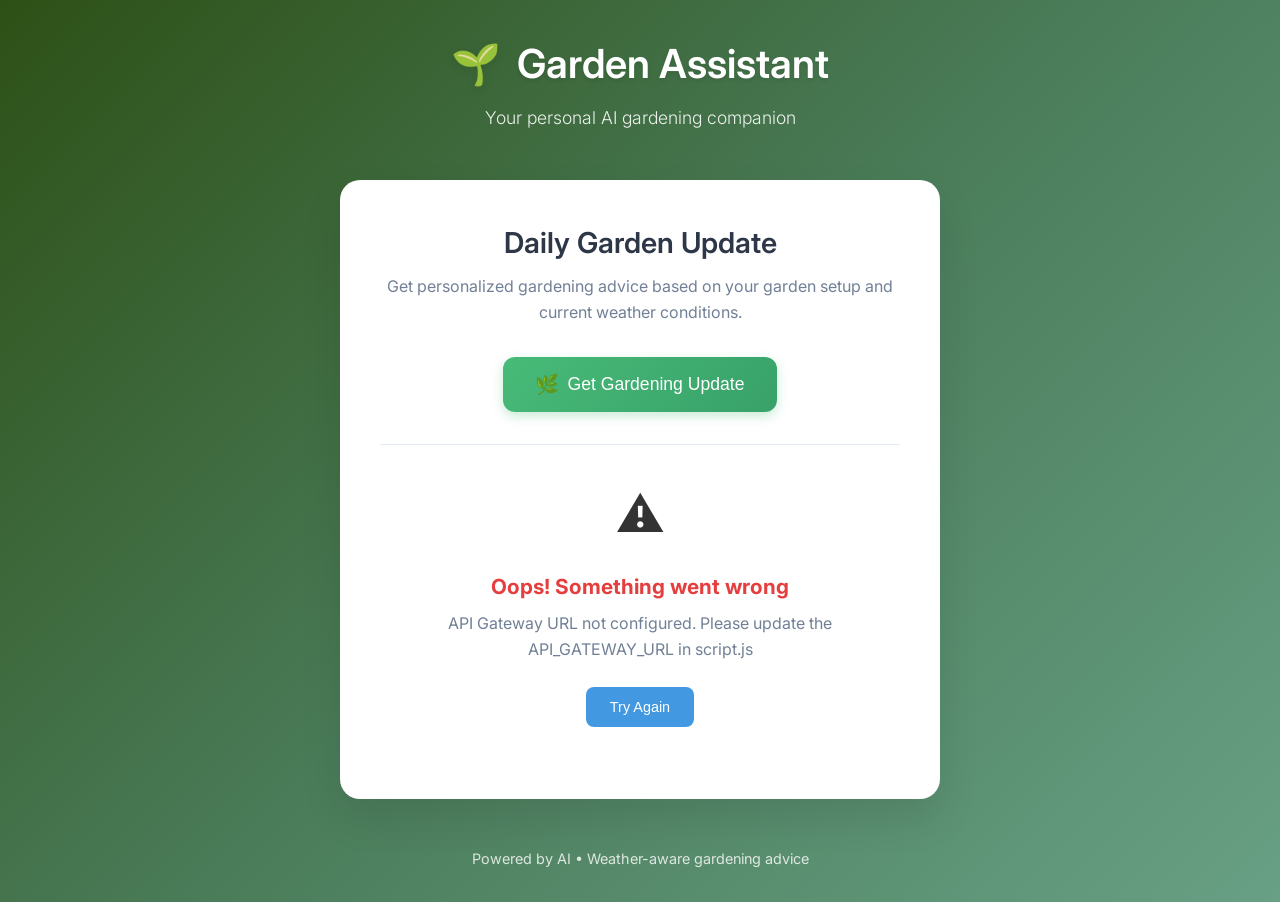
<file: frontend/index.html>
<!DOCTYPE html>
<html lang="en">

<head>
    <meta charset="UTF-8">
    <meta name="viewport" content="width=device-width, initial-scale=1.0">
    <title>Garden Assistant</title>
    <link rel="stylesheet" href="styles.css">
    <link href="https://fonts.googleapis.com/css2?family=Inter:wght@300;400;500;600&display=swap" rel="stylesheet">
</head>

<body>
    <div class="container">
        <header class="header">
            <div class="logo">
                <span class="plant-icon">🌱</span>
                <h1>Garden Assistant</h1>
            </div>
            <p class="subtitle">Your personal AI gardening companion</p>
        </header>

        <main class="main-content">
            <div class="card">
                <div class="card-header">
                    <h2>Daily Garden Update</h2>
                    <p>Get personalized gardening advice based on your garden setup and current weather conditions.</p>
                </div>

                <div class="card-body">
                    <button id="getUpdateBtn" class="update-button">
                        <span class="button-icon">🌿</span>
                        Get Gardening Update
                    </button>
                </div>

                <div id="loadingState" class="loading-state hidden">
                    <div class="spinner"></div>
                    <p>Getting your personalized gardening advice...</p>
                </div>

                <div id="resultContainer" class="result-container hidden">
                    <div class="result-header">
                        <h3>Your Garden Update</h3>
                        <div id="timestamp" class="timestamp"></div>
                    </div>
                    <div id="weatherInfo" class="weather-info hidden">
                        <h4>Current Conditions</h4>
                        <div id="weatherDetails" class="weather-details"></div>
                    </div>
                    <div id="adviceContent" class="advice-content"></div>
                </div>

                <div id="errorContainer" class="error-container hidden">
                    <div class="error-icon">⚠️</div>
                    <h3>Oops! Something went wrong</h3>
                    <p id="errorMessage"></p>
                    <button id="retryBtn" class="retry-button">Try Again</button>
                </div>
            </div>
        </main>

        <footer class="footer">
            <p>Powered by AI • Weather-aware gardening advice</p>
        </footer>
    </div>

    <script src="script.js"></script>
</body>

</html>
</file>
<file: frontend/styles.css>
/* Reset and base styles */
* {
    margin: 0;
    padding: 0;
    box-sizing: border-box;
}

body {
    font-family: 'Inter', -apple-system, BlinkMacSystemFont, 'Segoe UI', Roboto, sans-serif;
    background: linear-gradient(135deg, #2d5016 0%, #4a7c59 50%, #68a085 100%);
    min-height: 100vh;
    color: #333;
    line-height: 1.6;
}

.container {
    max-width: 800px;
    margin: 0 auto;
    padding: 2rem 1rem;
    min-height: 100vh;
    display: flex;
    flex-direction: column;
}

/* Header styles */
.header {
    text-align: center;
    margin-bottom: 3rem;
    color: white;
}

.logo {
    display: flex;
    align-items: center;
    justify-content: center;
    gap: 1rem;
    margin-bottom: 0.5rem;
}

.plant-icon {
    font-size: 2.5rem;
    filter: drop-shadow(0 2px 4px rgba(0,0,0,0.1));
}

.header h1 {
    font-size: 2.5rem;
    font-weight: 600;
    text-shadow: 0 2px 4px rgba(0,0,0,0.1);
}

.subtitle {
    font-size: 1.1rem;
    opacity: 0.9;
    font-weight: 300;
}

/* Main content */
.main-content {
    flex: 1;
    display: flex;
    align-items: center;
    justify-content: center;
}

.card {
    background: white;
    border-radius: 20px;
    box-shadow: 0 20px 40px rgba(0,0,0,0.1);
    padding: 2.5rem;
    width: 100%;
    max-width: 600px;
    transition: transform 0.2s ease;
}

.card:hover {
    transform: translateY(-2px);
}

.card-header {
    text-align: center;
    margin-bottom: 2rem;
}

.card-header h2 {
    font-size: 1.8rem;
    color: #2d3748;
    margin-bottom: 0.5rem;
    font-weight: 600;
}

.card-header p {
    color: #718096;
    font-size: 1rem;
}

.card-body {
    text-align: center;
    margin-bottom: 2rem;
}

/* Button styles */
.update-button {
    background: linear-gradient(135deg, #48bb78 0%, #38a169 100%);
    color: white;
    border: none;
    padding: 1rem 2rem;
    font-size: 1.1rem;
    font-weight: 500;
    border-radius: 12px;
    cursor: pointer;
    display: inline-flex;
    align-items: center;
    gap: 0.5rem;
    transition: all 0.2s ease;
    box-shadow: 0 4px 12px rgba(72, 187, 120, 0.3);
}

.update-button:hover {
    transform: translateY(-2px);
    box-shadow: 0 6px 20px rgba(72, 187, 120, 0.4);
}

.update-button:active {
    transform: translateY(0);
}

.update-button:disabled {
    opacity: 0.6;
    cursor: not-allowed;
    transform: none;
}

.button-icon {
    font-size: 1.2rem;
}

.retry-button {
    background: #4299e1;
    color: white;
    border: none;
    padding: 0.75rem 1.5rem;
    font-size: 0.9rem;
    font-weight: 500;
    border-radius: 8px;
    cursor: pointer;
    transition: all 0.2s ease;
}

.retry-button:hover {
    background: #3182ce;
}

/* Loading state */
.loading-state {
    text-align: center;
    padding: 2rem 0;
}

.spinner {
    width: 40px;
    height: 40px;
    border: 3px solid #e2e8f0;
    border-top: 3px solid #48bb78;
    border-radius: 50%;
    animation: spin 1s linear infinite;
    margin: 0 auto 1rem;
}

@keyframes spin {
    0% { transform: rotate(0deg); }
    100% { transform: rotate(360deg); }
}

.loading-state p {
    color: #718096;
    font-style: italic;
}

/* Result container */
.result-container {
    border-top: 1px solid #e2e8f0;
    padding-top: 2rem;
    margin-top: 1rem;
}

.result-header {
    display: flex;
    justify-content: space-between;
    align-items: center;
    margin-bottom: 1.5rem;
}

.result-header h3 {
    color: #2d3748;
    font-size: 1.3rem;
    font-weight: 600;
}

.timestamp {
    color: #718096;
    font-size: 0.85rem;
    background: #f7fafc;
    padding: 0.25rem 0.75rem;
    border-radius: 6px;
}

/* Weather info */
.weather-info {
    background: linear-gradient(135deg, #e6fffa 0%, #b2f5ea 100%);
    border-radius: 12px;
    padding: 1.5rem;
    margin-bottom: 1.5rem;
    border-left: 4px solid #38b2ac;
}

.weather-info h4 {
    color: #234e52;
    margin-bottom: 0.75rem;
    font-size: 1.1rem;
    font-weight: 600;
}

.weather-details {
    display: flex;
    gap: 1rem;
    flex-wrap: wrap;
}

.weather-item {
    background: white;
    padding: 0.5rem 1rem;
    border-radius: 8px;
    font-size: 0.9rem;
    color: #2d3748;
    box-shadow: 0 1px 3px rgba(0,0,0,0.1);
}

/* Advice content */
.advice-content {
    background: #f8f9fa;
    border-radius: 12px;
    padding: 1.5rem;
    border-left: 4px solid #48bb78;
}

.advice-content p {
    margin-bottom: 1rem;
    color: #2d3748;
    line-height: 1.7;
}

.advice-content p:last-child {
    margin-bottom: 0;
}

/* Error container */
.error-container {
    text-align: center;
    padding: 2rem;
    border-top: 1px solid #e2e8f0;
    margin-top: 1rem;
}

.error-icon {
    font-size: 3rem;
    margin-bottom: 1rem;
}

.error-container h3 {
    color: #e53e3e;
    margin-bottom: 0.5rem;
    font-size: 1.3rem;
}

.error-container p {
    color: #718096;
    margin-bottom: 1.5rem;
}

/* Footer */
.footer {
    text-align: center;
    margin-top: 3rem;
    color: white;
    opacity: 0.8;
    font-size: 0.9rem;
}

/* Utility classes */
.hidden {
    display: none;
}

/* Responsive design */
@media (max-width: 768px) {
    .container {
        padding: 1rem;
    }
    
    .header h1 {
        font-size: 2rem;
    }
    
    .card {
        padding: 1.5rem;
    }
    
    .result-header {
        flex-direction: column;
        gap: 0.5rem;
        align-items: flex-start;
    }
    
    .weather-details {
        flex-direction: column;
        gap: 0.5rem;
    }
}

@media (max-width: 480px) {
    .logo {
        flex-direction: column;
        gap: 0.5rem;
    }
    
    .update-button {
        width: 100%;
        justify-content: center;
    }
}
</file>
